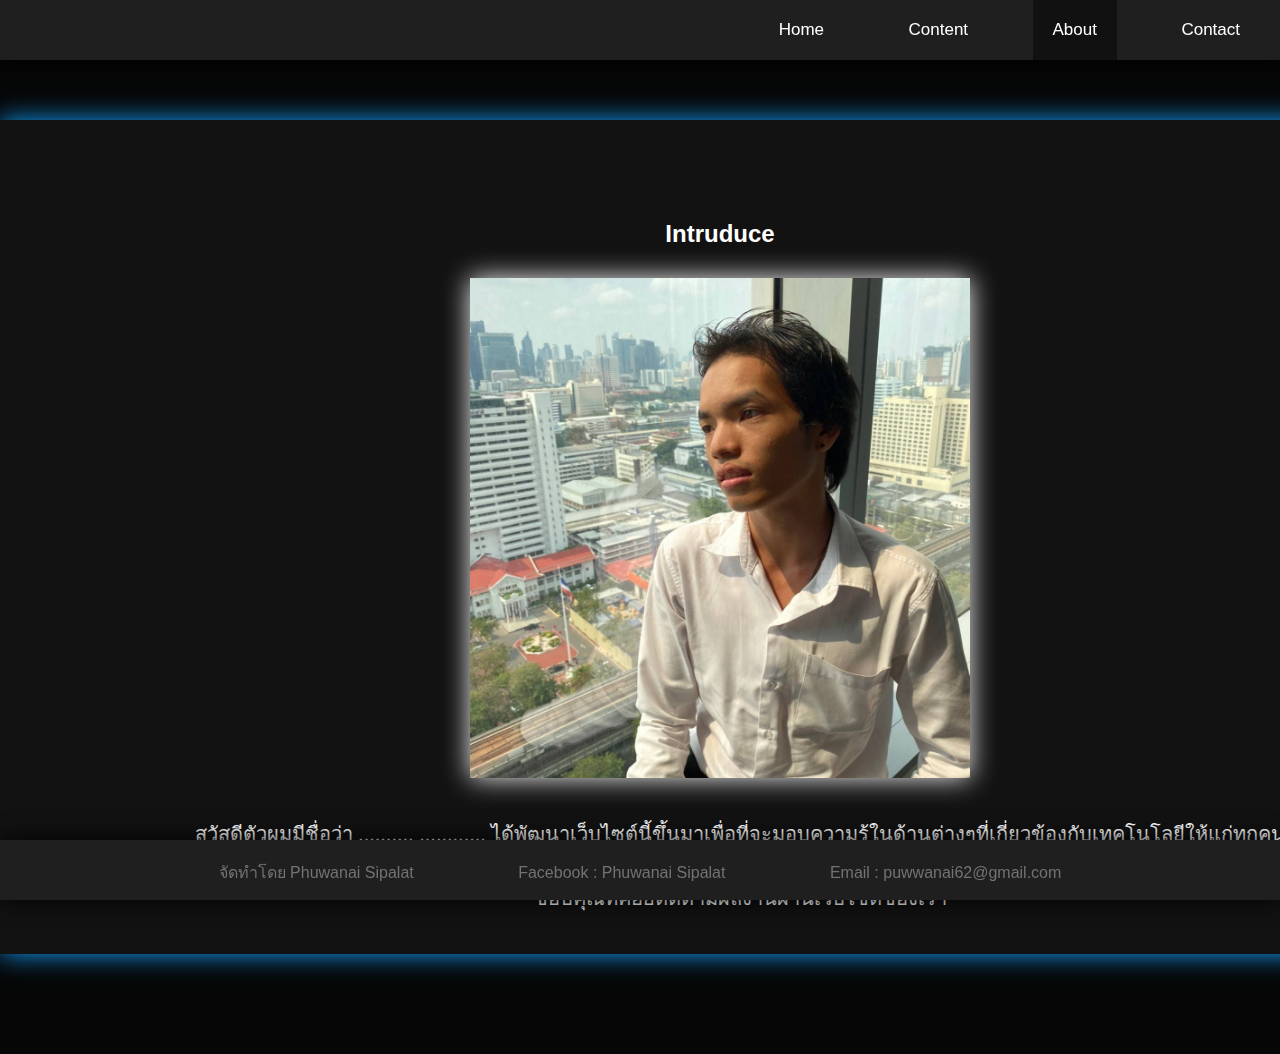
<file: About.html>
<!DOCTYPE html>
<html lang="en">
<head>
    <meta charset="UTF-8">
    <meta name="viewport" content="width=device-width, initial-scale=1.0">
    <title>NIZE-X Fanpage</title>
    <link rel="stylesheet" href="css/mystyle.css">
    <script src="https://code.jquery.com/jquery-3.5.1.js"></script>

</head>
<body>
    <div id="header">
        <div id=nav>
            <nav>
                <!-- <img src="images/logo.png" class="logo"> -->
 
                <ul class="ul-nav">
                    <!-- <li><img src="images/logo.png" class="logo"></li> -->
                    <li><a href="index.html">Home</a></li>
                    <li><a href="Content.html">Content</a></li>
                    <li><a class="active" href="About.html">About</a></li>
                    <li><a href="Contact.html">Contact</a></li>
                </ul>
            </nav>
        </div>
    </div>
    <div class="td-container">
        <div class="content">
            <div class="topic-heading" style="text-align: center;">
                <h2>Intruduce</h>
            </div>
        
            <img class="img-main" src="images/myself.jpg" style="width: 500px; height: 500px;">
            
            <div class="content-text">
                <p2>
                    สวัสดีตัวผมมีชื่อว่า .......... ............ ได้พัฒนาเว็บไซต์นี้ขึ้นมาเพื่อที่จะมอบความรู้ในด้านต่างๆที่เกี่ยวข้องกับเทคโนโลยีให้แก่ทุกคน <br>
                    เราหวังว่าความรู้ที่มอบให้แก่ท่านนั้นจะเป็นประโยชน์ไม่มากก็น้อย... <br>
                    ขอบคุณที่คอยติดตามผลงานผ่านเว็บไซต์ของเรา
                </p2>
            </div>
        </div>
    </div>
    <div id="footer">
        <p5>
            <div class="footer_nav">
                <p5 class="footer_para2">จัดทำโดย Phuwanai Sipalat</p5>
                <p5 class="footer_para2">Facebook : Phuwanai Sipalat</p5>
                <p5 class="footer_para2">Email : puwwanai62@gmail.com</p5>
            </div>
        </p5>
    </div>
    <script>
        $(window).on("scroll", function () {
            if ($(window).scrollTop()) {
                $('ul').addClass('black');
            }
            else {
                $('ul').removeClass('black');
            }
        })

    </script>
    <script>
        $(window).on("scroll", function () {
            if ($(window).scrollTop()) {
                $('li a').addClass('black');
            }
            else {
                $('li a').removeClass('black');
            }
        })

    </script>
</body>
</html>
</file>
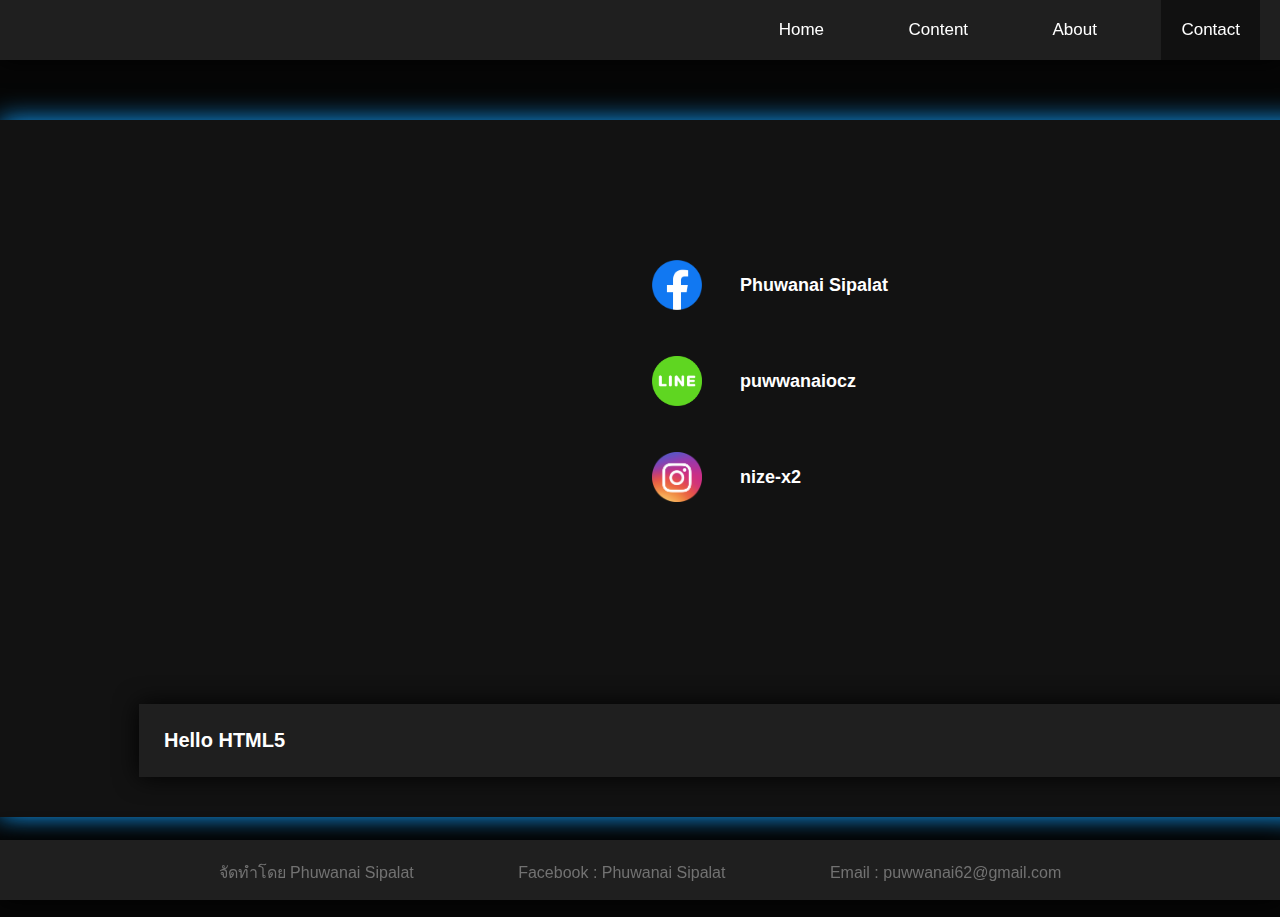
<file: Contact.html>
<!DOCTYPE html>
<html lang="en">
<head>
    <meta charset="UTF-8">
    <meta name="viewport" content="width=device-width, initial-scale=1.0">
    <title>NIZE-X Fanpage</title>
    <link rel="stylesheet" href="css/mystyle.css">
    <script src="https://code.jquery.com/jquery-3.5.1.js"></script>

</head>
<body>
    <div id="header">
        <div id="header">
            <div id=nav>
                <nav>
                    <!-- <img src="images/logo.png" class="logo"> -->
     
                    <ul class="ul-nav">
                    <!-- <li><img src="images/logo.png" class="logo"></li> -->
                    <li><a href="index.html">Home</a></li>
                    <li><a href="Content.html">Content</a></li>
                    <li><a href="About.html">About</a></li>
                    <li><a class="active" href="Contact.html">Contact</a></li>
                </ul>
            </nav>
        </div>
    </div>
    <div class="td-container">
        <div class="content">
            <div class="con-right" style="width:100%; display: flex;">
                <div class="content-side-right">
                    <div class="contact-all">
                        <iframe
                            src="https://www.facebook.com/plugins/page.php?href=https%3A%2F%2Fwww.facebook.com%2FThisSword.Daitaedaima%2F&tabs=timeline&width=500&height=500&small_header=false&adapt_container_width=true&hide_cover=false&show_facepile=true&appId"
                            width="500" height="500" style="border:none;overflow:hidden" scrolling="no" frameborder="0"
                            allowfullscreen="true" allow="autoplay; clipboard-write; encrypted-media; picture-in-picture; web-share">
                            </iframe>
                        </div>
                    </div>
                <div class="con-left-list">
                    <div class="content-side-left">
                        <div class="contact-row-text">
                            <img src="images/logo/fb.png" style="width: 50px; height: 50px;">
                            <div>
                                <h2 class="contact-text">Phuwanai Sipalat</h2>
                            </div>
                        </div>   
                    </div>
                    <div class="content-side-left">
                        <div class="contact-row-text">
                            <img src="images/logo/line.png" style="width: 50px; height: 50px;">
                            <div>
                                <h2 class="contact-text">puwwanaiocz</h2>
                            </div>
                        </div>   
                    </div>
                    <div class="content-side-left">
                        <div class="contact-row-text">
                            <img src="images/logo/ig.png" style="width: 50px; height: 50px;">
                            <div>
                                <h2 class="contact-text">nize-x2</h2>
                            </div>
                        </div>   
                    </div>
                </div>
                <div class="td-3rd-list">
                     <div class="third-lay">
                          <iframe width="400" height="300" src="https://www.youtube.com/embed/42zTyxOxRkg" frameborder="0" 
                          allow="accelerometer; autoplay; clipboard-write; encrypted-media; gyroscope; picture-in-picture" 
                          allowfullscreen></iframe>
                     </div>
                 </div>
                </div>
                <div class="content-bottom">
                    <p style="margin-left: 20px;">
                        Hello HTML5
                    </p>
                </div>     

        </div>
    </div>

        <div id="footer">
        <p5>
            <div class="footer_nav">
                <p5 class="footer_para2">จัดทำโดย Phuwanai Sipalat</p5>
                <p5 class="footer_para2">Facebook : Phuwanai Sipalat</p5>
                <p5 class="footer_para2">Email : puwwanai62@gmail.com</p5>
            </div>
        </p5>
    </div>
    <script>
        $(window).on("scroll", function () {
            if ($(window).scrollTop()) {
                $('ul').addClass('black');
            }
            else {
                $('ul').removeClass('black');
            }
        })

    </script>
    <script>
        $(window).on("scroll", function () {
            if ($(window).scrollTop()) {
                $('li a').addClass('black');
            }
            else {
                $('li a').removeClass('black');
            }
        })

    </script>    
</body>
</html>
</file>
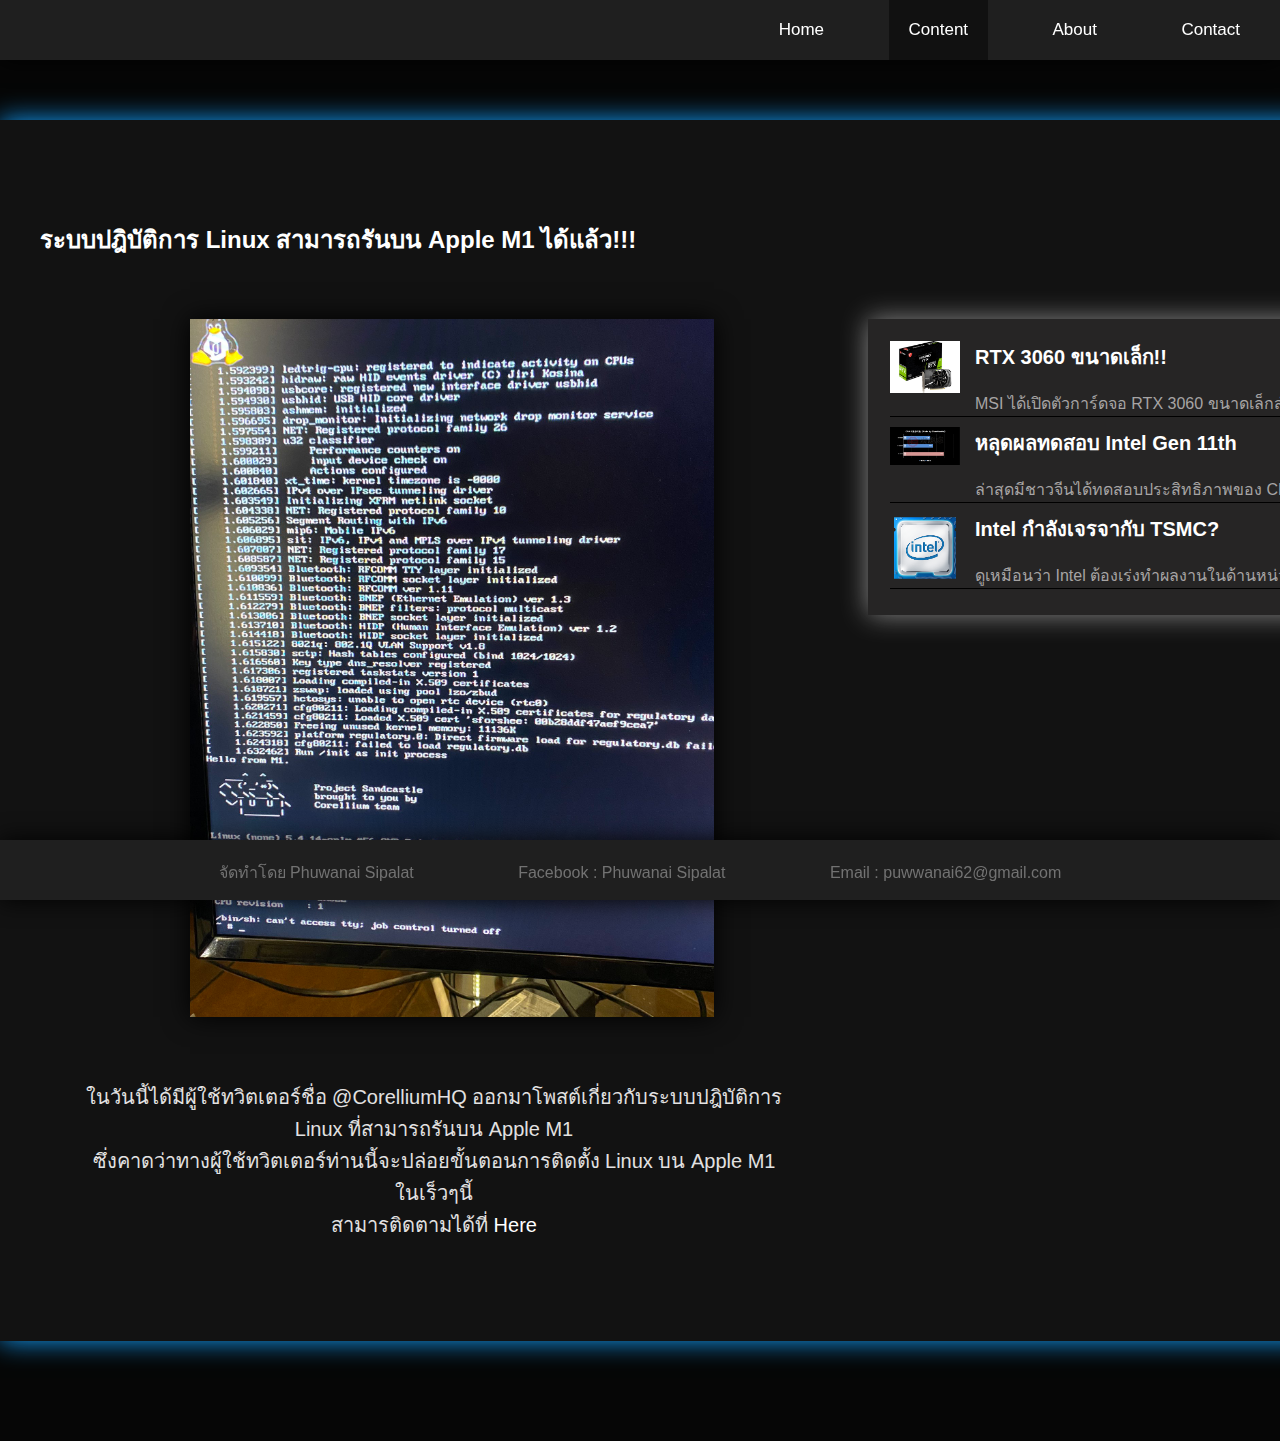
<file: Content.html>
<!DOCTYPE html>
<html lang="en">
<head>
    <meta charset="UTF-8">
    <meta name="viewport" content="width=device-width, initial-scale=1.0">
    <title>NIZE-X Fanpage</title>
    <link rel="stylesheet" href="css/mystyle.css">
    <script src="https://code.jquery.com/jquery-3.5.1.js"></script>

</head>
<body>
    <div id="header">
        <div id=nav>
            <nav>
                <!-- <img src="images/logo.png" class="logo"> -->
 
                <ul class="ul-nav">
                    <!-- <li><img src="images/logo.png" class="logo"></li> -->
                    <li><a href="index.html">Home</a></li>
                    <li><a class="active" href="Content.html">Content</a></li>
                    <li><a href="About.html">About</a></li>
                    <li><a href="Contact.html">Contact</a></li>
                </ul>
            </nav>
        </div>
    </div>
    <div class="td-container">
        <div class="content">
            <div class="topic-heading">
                <h2 style="text-align: start;">ระบบปฎิบัติการ Linux สามารถรันบน Apple M1 ได้แล้ว!!!</h2>
            </div>
            <div style="display: flex;">
                <div class="content-block" style="width:60%;">
                    <div class="img-block">
                        <img src="images/M1.jpg" class="header-img">
                    </div>
                    <div class="content-text">
                        <p style="color: rgb(226 225 225);">
                            ในวันนี้ได้มีผู้ใช้ทวิตเตอร์ชื่อ @CorelliumHQ ออกมาโพสต์เกี่ยวกับระบบปฎิบัติการ Linux ที่สามารถรันบน Apple M1 <br>
                            ซึ่งคาดว่าทางผู้ใช้ทวิตเตอร์ท่านนี้จะปล่อยขั้นตอนการติดตั้ง Linux บน Apple M1 ในเร็วๆนี้ <br>
                            สามารติดตามได้ที่ <a style="text-decoration: none;" href = "https://twitter.com/CorelliumHQ/status/1350275504566370312/"> Here </a>
                        </p>
                    </div>
                </div >
                <div class="content-side" style="padding: 40px;">
                   <div class="content-box">
                       <div class="box-img">
                           <img src="images/MSI.jpg" style="width: 70px; height: auto;">
                           <div style="display: grid;">
                                <p class="p-content-box"><a href="Content2.html">RTX 3060 ขนาดเล็ก!!</a></p>
                               <br>
                               <p class="sub-topic-example">MSI ได้เปิดตัวการ์ดจอ RTX 3060 ขนาดเล็กสำหรับผู้ที่ชื่นชอบการประกอบคอมเครื่องเล็ก</p>
                           </div>
                       </div>
               
                       <div class="box-img">
                           <img src="images/intel11.jpg" style="width: 70px; height: auto;">
                            <div style="display: grid;">
                                <p class="p-content-box"><a href="Content3.html">หลุดผลทดสอบ Intel Gen 11th</a></p>
                                <br>
                                <p class="sub-topic-example">ล่าสุดมีชาวจีนได้ทดสอบประสิทธิภาพของ CPU Intel Core i9-11900K ซึ่งมีการทดสอบด้าน Productivity และ Gaming
                                คร่าวๆมาให้ชมกันซึ่งต้องบอกก่อนว่าตัว CPU ที่นำมาทดสอบนี้ยังเป็นตัวพัฒนาอยู่นะครับอย่าเพิ่งใจร้อนกันไป</p>
                            </div>
                       </div>
                       <div class="box-img">
                           <img src="images/intel.png" style="width: 70px; height: auto;">
                           <div style="display: grid;">
                            <p class="p-content-box"><a href="Content4.html">Intel กำลังเจรจากับ TSMC?</a></p>
                            <br>
                            <p class="sub-topic-example">ดูเหมือนว่า Intel ต้องเร่งทำผลงานในด้านหน่วยประมวลผลมากขึ้นครับ หลังจากที่ AMD แซงในการขายหน่วยประมวลผล PC ไปแล้ว รวมถึง
                            Apple ก็หันมาผลิต Apple Silicon</p>
                        </div>
                       </div>
                   </div>
                </div>
            </div>
        </div>
    </div>
    <div id="footer">
        <p5>
            <div class="footer_nav">
                <p5 class="footer_para2">จัดทำโดย Phuwanai Sipalat</p5>
                <p5 class="footer_para2">Facebook : Phuwanai Sipalat</p5>
                <p5 class="footer_para2">Email : puwwanai62@gmail.com</p5>
            </div>
        </p5>
    </div>
    <script>
        $(window).on("scroll", function () {
            if ($(window).scrollTop()) {
                $('ul').addClass('black');
            }
            else {
                $('ul').removeClass('black');
            }
        })

    </script>
    <script>
        $(window).on("scroll", function () {
            if ($(window).scrollTop()) {
                $('li a').addClass('black');
            }
            else {
                $('li a').removeClass('black');
            }
        })
    </script> 
</body>
</html>
</file>
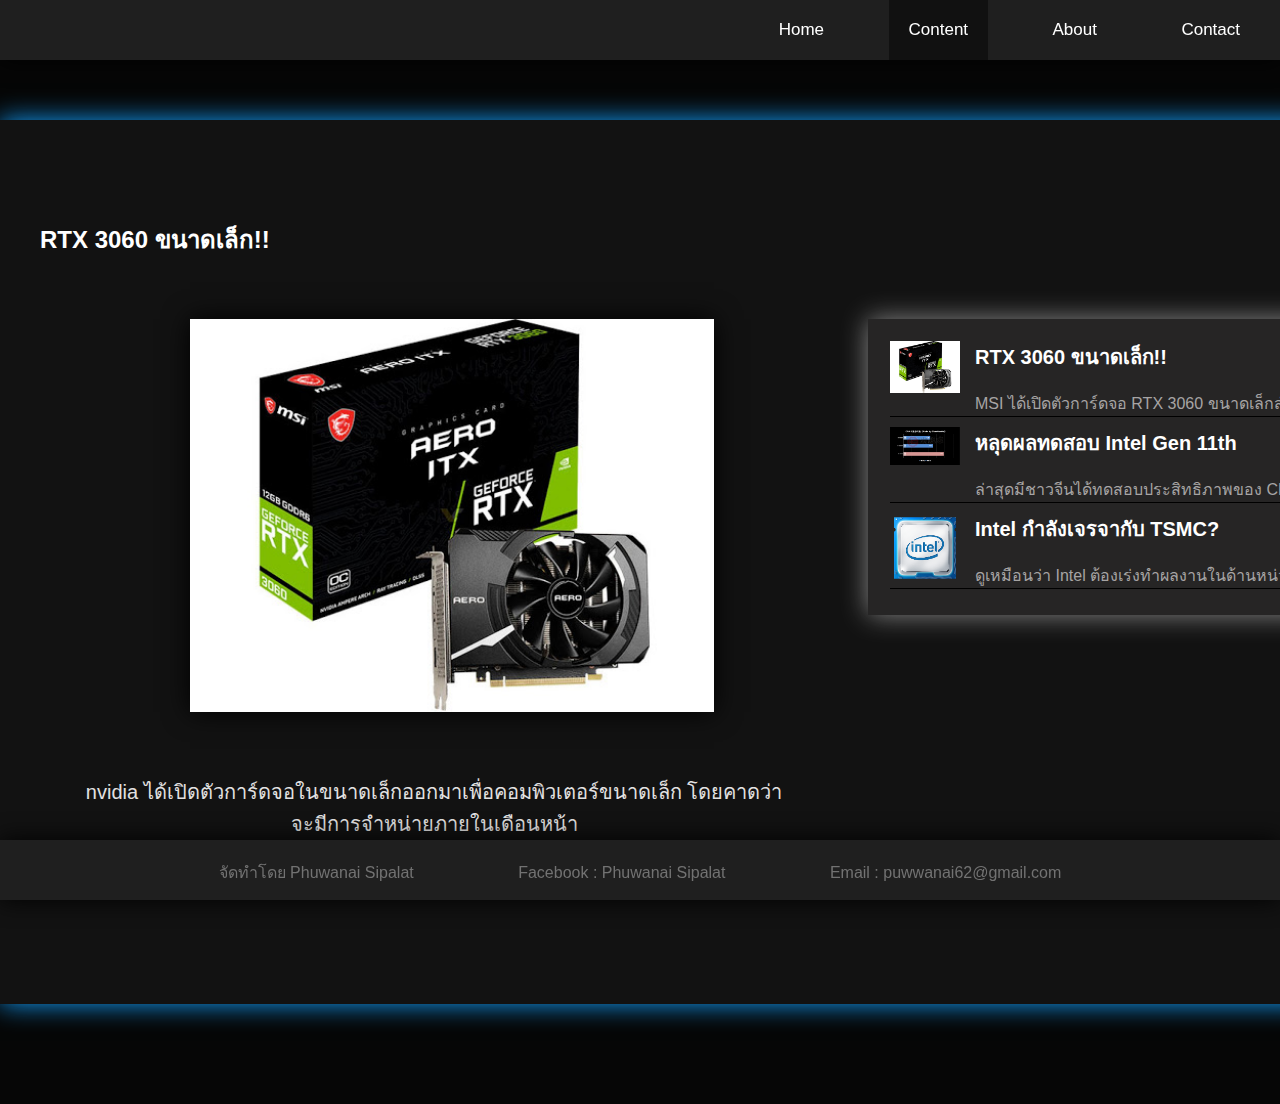
<file: Content2.html>
<!DOCTYPE html>
<html lang="en">

<head>
    <meta charset="UTF-8">
    <meta name="viewport" content="width=device-width, initial-scale=1.0">
    <title>NIZE-X Fanpage</title>
    <link rel="stylesheet" href="css/mystyle.css">
    <script src="https://code.jquery.com/jquery-3.5.1.js"></script>

</head>

<body>
    <div id="header">
        <div id=nav>
            <nav>
                <!-- <img src="images/logo.png" class="logo"> -->

                <ul class="ul-nav">
                    <!-- <li><img src="images/logo.png" class="logo"></li> -->
                    <li><a href="index.html">Home</a></li>
                    <li><a class="active" href="Content.html">Content</a></li>
                    <li><a href="About.html">About</a></li>
                    <li><a href="Contact.html">Contact</a></li>
                </ul>
            </nav>
        </div>
    </div>
    <div class="td-container">
        <div class="content">
            <div class="topic-heading">
                <h2 style="text-align: start;">RTX 3060 ขนาดเล็ก!!</h2>
            </div>
            <div style="display: flex;">
                <div class="content-block" style="width:60%;">
                    <div class="img-block">
                        <img src="images/MSI.jpg" class="header-img">
                    </div>
                    <div class="content-text">
                        <p style="color: rgb(226 225 225);">
                            nvidia ได้เปิดตัวการ์ดจอในขนาดเล็กออกมาเพื่อคอมพิวเตอร์ขนาดเล็ก โดยคาดว่าจะมีการจำหน่ายภายในเดือนหน้า
                            <br>
                            การ์ดจอตัวนี้ใช้ช่อยจ่ายไฟ 8 pin เพียงแค่ 1 ช่องเท่านั้น <br>
                            อ้างอิง <a style="text-decoration: none;"
                                href="http://www.vmodtech.com/main/news/nvidia-geforce-rtx-3060-mini-itx/"> Here </a>
                        </p>
                    </div>
                </div>
                <div class="content-side" style="padding: 40px;">
                    <div class="content-box">
                        <div class="box-img">
                            <img src="images/MSI.jpg" style="width: 70px; height: auto;">
                            <div style="display: grid;">
                                <p class="p-content-box"><a href="Content2.html">RTX 3060 ขนาดเล็ก!!</a></p>
                                <br>
                                <p class="sub-topic-example">MSI ได้เปิดตัวการ์ดจอ RTX 3060
                                    ขนาดเล็กสำหรับผู้ที่ชื่นชอบการประกอบคอมเครื่องเล็ก</p>
                            </div>
                        </div>

                        <div class="box-img">
                            <img src="images/intel11.jpg" style="width: 70px; height: auto;">
                            <div style="display: grid;">
                                <p class="p-content-box"><a href="Content3.html">หลุดผลทดสอบ Intel Gen 11th</a></p>
                                <br>
                                <p class="sub-topic-example">ล่าสุดมีชาวจีนได้ทดสอบประสิทธิภาพของ CPU Intel Core
                                    i9-11900K ซึ่งมีการทดสอบด้าน Productivity และ Gaming
                                    คร่าวๆมาให้ชมกันซึ่งต้องบอกก่อนว่าตัว CPU
                                    ที่นำมาทดสอบนี้ยังเป็นตัวพัฒนาอยู่นะครับอย่าเพิ่งใจร้อนกันไป</p>
                            </div>
                        </div>
                        <div class="box-img">
                            <img src="images/intel.png" style="width: 70px; height: auto;">
                            <div style="display: grid;">
                                <p class="p-content-box"><a href="Content4.html">Intel กำลังเจรจากับ TSMC?</a></p>
                                <br>
                                <p class="sub-topic-example">ดูเหมือนว่า Intel
                                    ต้องเร่งทำผลงานในด้านหน่วยประมวลผลมากขึ้นครับ หลังจากที่ AMD
                                    แซงในการขายหน่วยประมวลผล PC ไปแล้ว รวมถึง
                                    Apple ก็หันมาผลิต Apple Silicon</p>
                            </div>
                        </div>
                    </div>
                </div>
            </div>
        </div>
    </div>
    <div id="footer">
        <p5>
            <div class="footer_nav">
                <p5 class="footer_para2">จัดทำโดย Phuwanai Sipalat</p5>
                <p5 class="footer_para2">Facebook : Phuwanai Sipalat</p5>
                <p5 class="footer_para2">Email : puwwanai62@gmail.com</p5>
            </div>
        </p5>
    </div>
    <script>
        $(window).on("scroll",function() {
            if($(window).scrollTop()) {
                $('ul').addClass('black');
            }
            else {
                $('ul').removeClass('black');
            }
        })

    </script> 
    <script>
        $(window).on("scroll", function () {
            if ($(window).scrollTop()) {
                $('li a').addClass('black');
            }
            else {
                $('li a').removeClass('black');
            }
        })

    </script>   
</body>

</html>
</file>
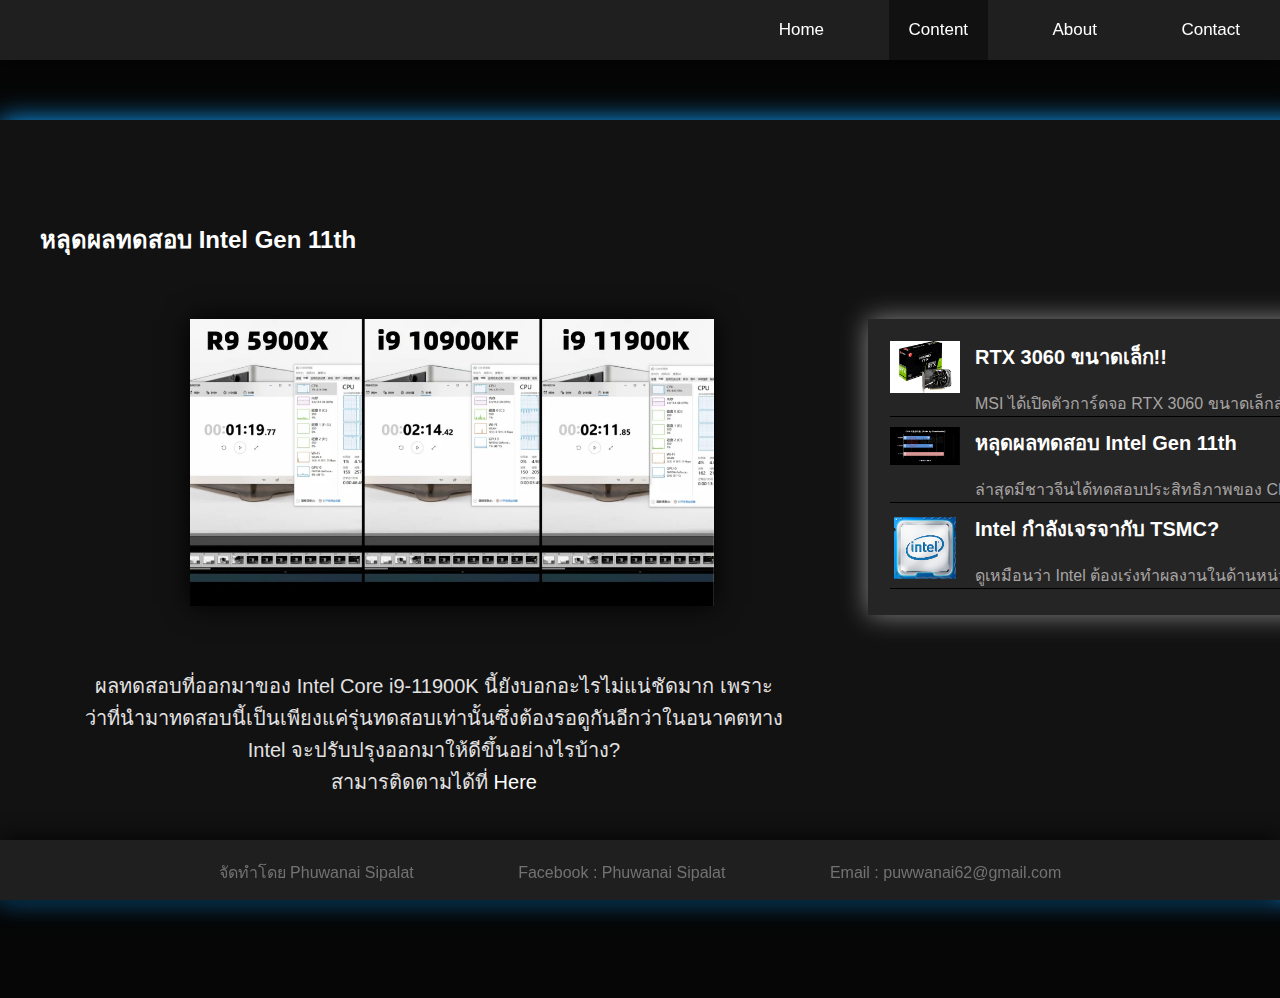
<file: Content3.html>
<!DOCTYPE html>
<html lang="en">

<head>
    <meta charset="UTF-8">
    <meta name="viewport" content="width=device-width, initial-scale=1.0">
    <title>NIZE-X Fanpage</title>
    <link rel="stylesheet" href="css/mystyle.css">
    <script src="https://code.jquery.com/jquery-3.5.1.js"></script>

</head>

<body>
    <div id="header">
        <div id=nav>
            <nav>
                <!-- <img src="images/logo.png" class="logo"> -->

                <ul class="ul-nav">
                    <!-- <li><img src="images/logo.png" class="logo"></li> -->
                    <li><a href="index.html">Home</a></li>
                    <li><a class="active" href="Content.html">Content</a></li>
                    <li><a href="About.html">About</a></li>
                    <li><a href="Contact.html">Contact</a></li>
                </ul>
            </nav>
        </div>
    </div>
    <div class="td-container">
        <div class="content">
            <div class="topic-heading">
                <h2 style="text-align: start;">หลุดผลทดสอบ Intel Gen 11th</h2>
            </div>
            <div style="display: flex;">
                <div class="content-block" style="width:60%;">
                    <div class="img-block">
                        <img src="images/intel11-2.jpg" class="header-img">
                    </div>
                    <div class="content-text">
                        <p style="color: rgb(226 225 225);">
                            ผลทดสอบที่ออกมาของ Intel Core i9-11900K นี้ยังบอกอะไรไม่แน่ชัดมาก
                            เพราะว่าที่นำมาทดสอบนี้เป็นเพียงแค่รุ่นทดสอบเท่านั้นซึ่งต้องรอดูกันอีกว่าในอนาคตทาง Intel
                            จะปรับปรุงออกมาให้ดีขึ้นอย่างไรบ้าง?
                            <br>
                            สามารติดตามได้ที่ <a style="text-decoration: none;"
                                href="https://www.advice.co.th/news-review/3258"> Here </a>
                        </p>
                    </div>
                </div>
                <div class="content-side" style="padding: 40px;">
                    <div class="content-box">
                        <div class="box-img">
                            <img src="images/MSI.jpg" style="width: 70px; height: auto;">
                            <div style="display: grid;">
                                <p class="p-content-box"><a href="Content2.html">RTX 3060 ขนาดเล็ก!!</a></p>
                                <br>
                                <p class="sub-topic-example">MSI ได้เปิดตัวการ์ดจอ RTX 3060
                                    ขนาดเล็กสำหรับผู้ที่ชื่นชอบการประกอบคอมเครื่องเล็ก</p>
                            </div>
                        </div>

                        <div class="box-img">
                            <img src="images/intel11.jpg" style="width: 70px; height: auto;">
                            <div style="display: grid;">
                                <p class="p-content-box"><a href="Content3.html">หลุดผลทดสอบ Intel Gen 11th</a></p>
                                <br>
                                <p class="sub-topic-example">ล่าสุดมีชาวจีนได้ทดสอบประสิทธิภาพของ CPU Intel Core
                                    i9-11900K ซึ่งมีการทดสอบด้าน Productivity และ Gaming
                                    คร่าวๆมาให้ชมกันซึ่งต้องบอกก่อนว่าตัว CPU
                                    ที่นำมาทดสอบนี้ยังเป็นตัวพัฒนาอยู่นะครับอย่าเพิ่งใจร้อนกันไป</p>
                            </div>
                        </div>
                        <div class="box-img">
                            <img src="images/intel.png" style="width: 70px; height: auto;">
                            <div style="display: grid;">
                                <p class="p-content-box"><a href="Content4.html">Intel กำลังเจรจากับ TSMC?</a></p>
                                <br>
                                <p class="sub-topic-example">ดูเหมือนว่า Intel
                                    ต้องเร่งทำผลงานในด้านหน่วยประมวลผลมากขึ้นครับ หลังจากที่ AMD
                                    แซงในการขายหน่วยประมวลผล PC ไปแล้ว รวมถึง
                                    Apple ก็หันมาผลิต Apple Silicon</p>
                            </div>
                        </div>
                    </div>
                </div>
            </div>
        </div>
    </div>
    <div id="footer">
        <p5>
            <div class="footer_nav">
                <p5 class="footer_para2">จัดทำโดย Phuwanai Sipalat</p5>
                <p5 class="footer_para2">Facebook : Phuwanai Sipalat</p5>
                <p5 class="footer_para2">Email : puwwanai62@gmail.com</p5>
            </div>
        </p5>
    </div>
    <script>
        $(window).on("scroll", function () {
            if ($(window).scrollTop()) {
                $('ul').addClass('black');
            }
            else {
                $('ul').removeClass('black');
            }
        })

    </script>
    <script>
        $(window).on("scroll", function () {
            if ($(window).scrollTop()) {
                $('li a').addClass('black');
            }
            else {
                $('li a').removeClass('black');
            }
        })

    </script>
</body>

</html>
</file>
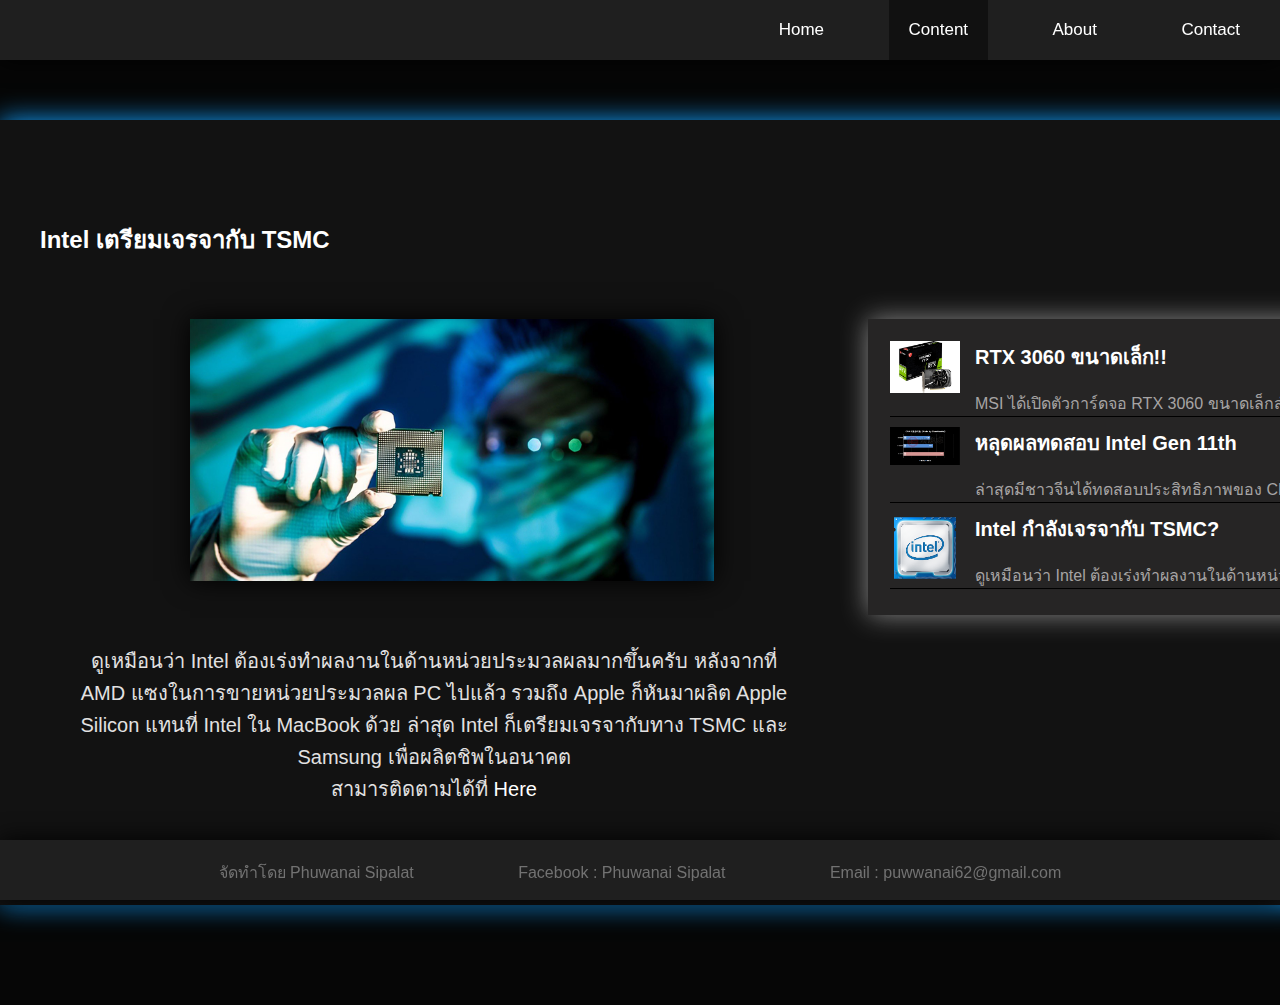
<file: Content4.html>
<!DOCTYPE html>
<html lang="en">

<head>
    <meta charset="UTF-8">
    <meta name="viewport" content="width=device-width, initial-scale=1.0">
    <title>NIZE-X Fanpage</title>
    <link rel="stylesheet" href="css/mystyle.css">
    <script src="https://code.jquery.com/jquery-3.5.1.js"></script>

</head>

<body>
    <div id="header">
        <div id=nav>
            <nav>
                <!-- <img src="images/logo.png" class="logo"> -->

                <ul class="ul-nav">
                    <!-- <li><img src="images/logo.png" class="logo"></li> -->
                    <li><a href="index.html">Home</a></li>
                    <li><a class="active" href="Content.html">Content</a></li>
                    <li><a href="About.html">About</a></li>
                    <li><a href="Contact.html">Contact</a></li>
                </ul>
            </nav>
        </div>
    </div>
    <div class="td-container">
        <div class="content">
            <div class="topic-heading">
                <h2 style="text-align: start;">Intel เตรียมเจรจากับ TSMC</h2>
            </div>
            <div style="display: flex;">
                <div class="content-block" style="width:60%;">
                    <div class="img-block">
                        <img src="images/intel-talk-to-tsmc-and-samsung-production.jpg" class="header-img">
                    </div>
                    <div class="content-text">
                        <p style="color: rgb(226 225 225);">
                            ดูเหมือนว่า Intel ต้องเร่งทำผลงานในด้านหน่วยประมวลผลมากขึ้นครับ หลังจากที่ AMD แซงในการขายหน่วยประมวลผล PC ไปแล้ว รวมถึง
                            Apple ก็หันมาผลิต Apple Silicon แทนที่ Intel ใน MacBook ด้วย ล่าสุด Intel ก็เตรียมเจรจากับทาง TSMC และ Samsung
                            เพื่อผลิตชิพในอนาคต
                            <br>
                            สามารติดตามได้ที่ <a style="text-decoration: none;"
                                href="https://www.iphone-droid.net/intel-talk-to-tsmc-and-samsung-production/"> Here </a>
                        </p>
                    </div>
                </div>
                <div class="content-side" style="padding: 40px;">
                    <div class="content-box">
                        <div class="box-img">
                            <img src="images/MSI.jpg" style="width: 70px; height: auto;">
                            <div style="display: grid;">
                                <p class="p-content-box"><a href="Content2.html">RTX 3060 ขนาดเล็ก!!</a></p>
                                <br>
                                <p class="sub-topic-example">MSI ได้เปิดตัวการ์ดจอ RTX 3060
                                    ขนาดเล็กสำหรับผู้ที่ชื่นชอบการประกอบคอมเครื่องเล็ก</p>
                            </div>
                        </div>

                        <div class="box-img">
                            <img src="images/intel11.jpg" style="width: 70px; height: auto;">
                            <div style="display: grid;">
                                <p class="p-content-box"><a href="Content3.html">หลุดผลทดสอบ Intel Gen 11th</a></p>
                                <br>
                                <p class="sub-topic-example">ล่าสุดมีชาวจีนได้ทดสอบประสิทธิภาพของ CPU Intel Core
                                    i9-11900K ซึ่งมีการทดสอบด้าน Productivity และ Gaming
                                    คร่าวๆมาให้ชมกันซึ่งต้องบอกก่อนว่าตัว CPU
                                    ที่นำมาทดสอบนี้ยังเป็นตัวพัฒนาอยู่นะครับอย่าเพิ่งใจร้อนกันไป</p>
                            </div>
                        </div>
                        <div class="box-img">
                            <img src="images/intel.png" style="width: 70px; height: auto;">
                            <div style="display: grid;">
                                <p class="p-content-box"><a href="Content4.html">Intel กำลังเจรจากับ TSMC?</a></p>
                                <br>
                                <p class="sub-topic-example">ดูเหมือนว่า Intel
                                    ต้องเร่งทำผลงานในด้านหน่วยประมวลผลมากขึ้นครับ หลังจากที่ AMD
                                    แซงในการขายหน่วยประมวลผล PC ไปแล้ว รวมถึง
                                    Apple ก็หันมาผลิต Apple Silicon</p>
                            </div>
                        </div>
                    </div>
                </div>
            </div>
        </div>
    </div>
    <div id="footer">
        <p5>
            <div class="footer_nav">
                <p5 class="footer_para2">จัดทำโดย Phuwanai Sipalat</p5>
                <p5 class="footer_para2">Facebook : Phuwanai Sipalat</p5>
                <p5 class="footer_para2">Email : puwwanai62@gmail.com</p5>
            </div>
        </p5>
    </div>
    <script>
        $(window).on("scroll", function () {
            if ($(window).scrollTop()) {
                $('ul').addClass('black');
            }
            else {
                $('ul').removeClass('black');
            }
        })

    </script>
    <script>
        $(window).on("scroll", function () {
            if ($(window).scrollTop()) {
                $('li a').addClass('black');
            }
            else {
                $('li a').removeClass('black');
            }
        })

    </script>
</body>

</html>
</file>
<file: css/mystyle.css>
body {
    background-color: rgb(6 6 6);
    margin: 0;
    /* padding: 10px auto; */
    font-family: sans-serif;
    /* overflow-y: overlay;   */
    /* overflow: hidden; */
    overflow-y: scroll;
    overflow-x: hidden;
}

ul{
    list-style-type: none;
    margin: 0;
    padding: 0;
    /* height: 50px; */
    overflow: hidden;
    background-color: rgb(31, 31, 31);
    position: fixed;
    top: 0;
    width: 100%;
    box-shadow: 0 0 25px 0 black;
    z-index: 9;


}

.logo{
    width: auto;
    height: 25px;
    float: left;
    margin: 18px -18px 0px 24px;    
}

nav{
    color: white;
    top: 2px;
    left: 0;
    right: 40px;
    height: 70px;
    text-align: end;

}

ul.black{
    background-color: rgb(12, 12, 12);
    box-shadow: 0 0 25px 0 rgb(255, 0, 0);
}

li {
    text-align: center;
    color: white;
    display: inline;
    margin: 20px;
    font-size: 17px;
    font-family: sans-serif;
    
}

li a:hover {
    background-color: #494949;
  }

li a:hover.black {
    background-color: #494949;
  }

li a {
    display: inline-block;
    color: white;
    padding: 20px 20px;
    text-decoration: none;
}

li a.black {
    display: inline-block;
    color: rgb(255, 45, 45);
    padding: 20px 20px;
    text-decoration: none;
}
.content-block {
    padding: 40px;
}

h2 {
    color: white;
}

.content{
    background-color: rgb(18 18 18);
    margin-top: 50px;
    /* height: 100vh; */
    margin-bottom: 100px;
    box-shadow: 0 0 25px 0 rgb(19, 161, 255);
    padding: 40px 0 40px 0;

}

.header-img{
    width: 70%;
    height: auto;
    margin-top: 30px;
    object-fit: cover;
    box-shadow: 0 0 25px 0 black;
    margin: 0 0 0 150px;

}

.content-box .box-img {
    border-bottom: 1px solid;
    margin: 10px 0 10px 0;
}
header p{
    font-size: 18px;
    text-align: start;
    padding: 20px;
}

header p2 {
    font-size: 20px;
}

header p3 {
    font-size: 20px;
}

header h2 {
    margin: -40px 0px 60px 40px;
}
.active{
    background-color: #111
}

#footer {

    color: rgb(114, 114, 114);
    text-align: center;

}



.footer_para2{
    margin: 0 30px 0 30px;
    display: inline-block;
    text-align: center;
    padding: 20px 20px;

}

.footer_nav{
    list-style-type: none;
    margin: 0;
    padding: 0;
    /* height: 50px; */
    overflow: hidden;
    background-color: rgb(31, 31, 31);
    position: fixed;
    bottom: 0;
    width: 100%;
    height: 60px;
    box-shadow: 0 0 25px 0 rgba(0, 0, 0, 0.959);
}
.box {
    background-color: rgb(29, 29, 29);
    overflow: hidden;
    text-align: center;
    padding: 23px 0 23px 0;
    margin: 20px 0 25px 0;
    height: 20%;
    box-shadow: 0 0 25px 0 rgba(59, 59, 59, 0.959);

}

.content-box{
    background-color: rgb(38, 37, 37);
    width: 500px;
    padding: auto;
    text-align: center;
    box-shadow: 0 0 25px 0 rgba(141, 141, 141, 0.959);
    text-align: start;
    padding: 12px 10px 16px 22px;
}

.content-box p{
    display: inline;
}


.p-content-box{
    color: white;
    margin-top: 0;
    font-size: 20px;
    margin-left: 15px;
    font-weight: 700;
    margin-bottom: 0;
}

.td-container {
    width: 1440px;
    margin-right: auto;
    margin-left: auto;
}

.box-img {
    display: flex;
    align-items:flex-start;
}

.sub-topic-example {
    margin: 0;
    color: #a6a4a4;
    margin-left: 15px;
    text-overflow: ellipsis;
    white-space: nowrap;
    overflow: hidden;
}

.topic-heading {
    padding: 40px 40px 0 40px;
}

.img-main{
    display: flex;
    margin-top: 30px;
    margin-left: auto;
    margin-right: auto;
    left: 0;
    right: 0;
    box-shadow: 0 0 25px 0 rgba(255, 255, 255, 0.959);
}

.des-main{
    text-align: center;
    color: rgb(124, 124, 124);
    font-size: 20px;
    margin-top: 60px;
}

.content-text{
    color: white;
    font-size: 20px;
    padding: 40px 0 0 40px;
    /* margin: 30px 0 0 30px; */
    text-align: center;
}

.content-side-left{
    padding: 40px 0 0 40px;
    margin-bottom: 20px;
}

.contact-row-text{
    margin: 0;
    font-size: 12px;
    margin-left: 27px;
    margin-bottom: 0px;
}

.contact-text{
    margin: -38px 0 0px 88px;
    /* display: inline-block; */
}

.content-side-right{
    left: 350px;
    padding: 0 0 0 80px;
    display: flex;

}

.con-left{
    padding: 60px;
    width: 500px;
    height: auto;
    top: 134px;
    left: 800px;
    position: relative;
    display: inline-block;
    
}

.con-left-list{
    padding: 0 0 0 5px;
    margin-top: 60px;
}

.third-lay{
    width: 40%;
    display: grid;
    text-align: center;
    margin-left: 100px;
    margin-top: 60px;
}

.content-bottom{
    background: rgb(31 31 31);
    color: white;
    width: 80%;
    text-align: start;
    margin-left: auto;
    margin-right: auto;
    margin-top: 40px;
    padding: 5px;
    font-size: 20px;
    font-weight: bold;
    box-shadow: 0 0 25px 0 rgba(0, 0, 0, 0.959);
}

a {
    text-decoration: none;
    color: white;
}
</file>
